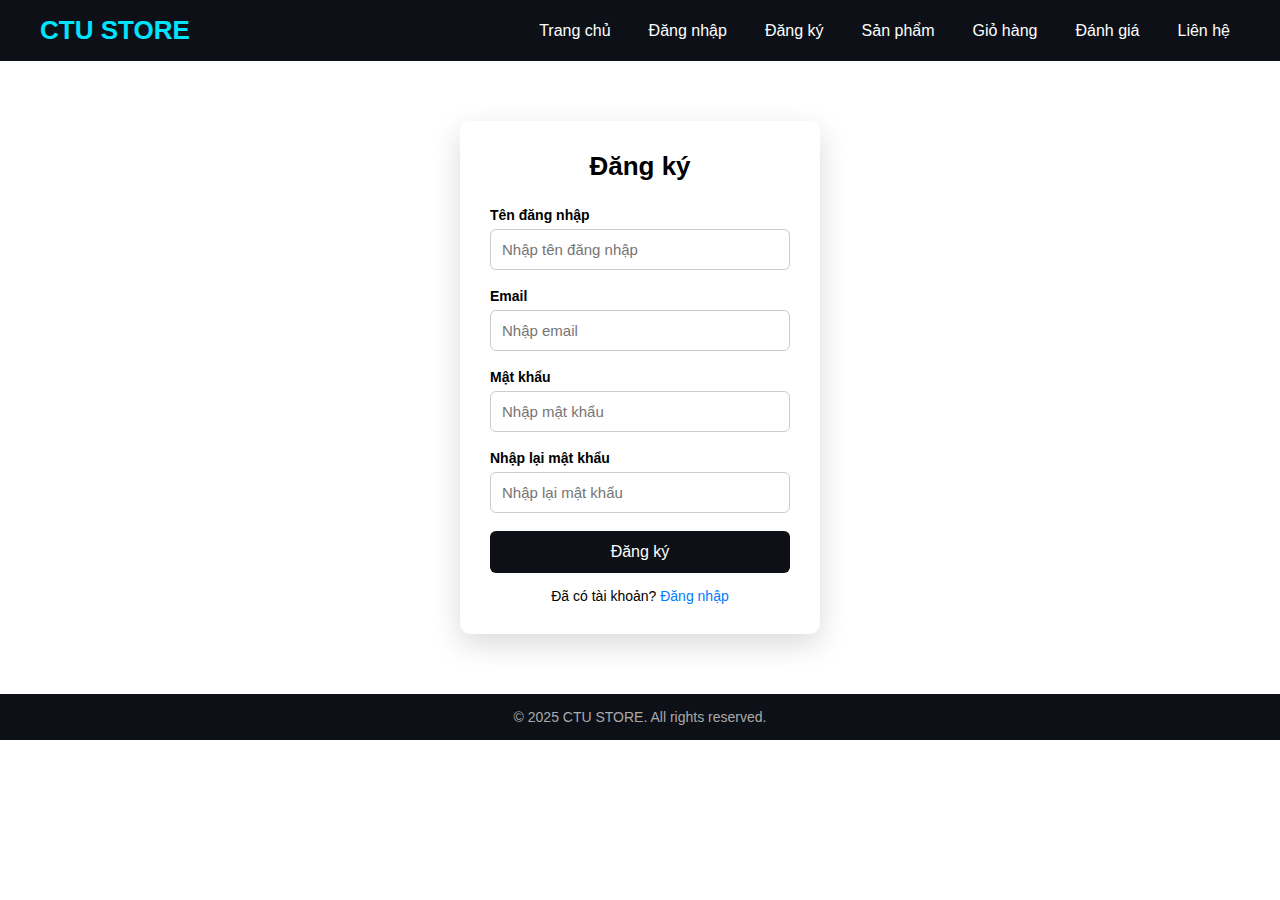
<file: html/dangky.html>
<!DOCTYPE html>
<html lang="vi">
<head>
    <meta charset="UTF-8">
    <title>Đăng ký | CTU STORE</title>
    <link rel="stylesheet" href="../css/dangky.css">
</head>
<body>

<header class="header">
    <div class="logo">CTU STORE</div>
    <nav>
        <ul class="menu">
        <li><a href="./index.html">Trang chủ</a></li>
        <li><a href="./dangnhap.html">Đăng nhập</a></li>
        <li><a href="./dangky.html">Đăng ký</a></li>
        <li><a href="./sanpham.html">Sản phẩm</a></li>
        <li><a href="./giohang.html">Giỏ hàng</a></li>
        <li><a href="./danhgia.html">Đánh giá</a></li>
        <li><a href="./lienhe.html">Liên hệ</a></li>
        </ul>
    </nav>
</header>

<section class="login-section">
    <form class="login-box">
        <h2>Đăng ký</h2>

        <div class="input-group">
            <label>Tên đăng nhập</label>
            <input type="text" placeholder="Nhập tên đăng nhập">
        </div>

        <div class="input-group">
            <label>Email</label>
            <input type="email" placeholder="Nhập email">
        </div>

        <div class="input-group">
            <label>Mật khẩu</label>
            <input type="password" placeholder="Nhập mật khẩu">
        </div>

        <div class="input-group">
            <label>Nhập lại mật khẩu</label>
            <input type="password" placeholder="Nhập lại mật khẩu">
        </div>

        <button type="submit">Đăng ký</button>

        <p class="register">
            Đã có tài khoản?
            <a href="./dangnhap.html">Đăng nhập</a>
        </p>
    </form>
</section>

<footer class="footer">
    © 2025 CTU STORE. All rights reserved.
</footer>

</body>
</html>
</file>
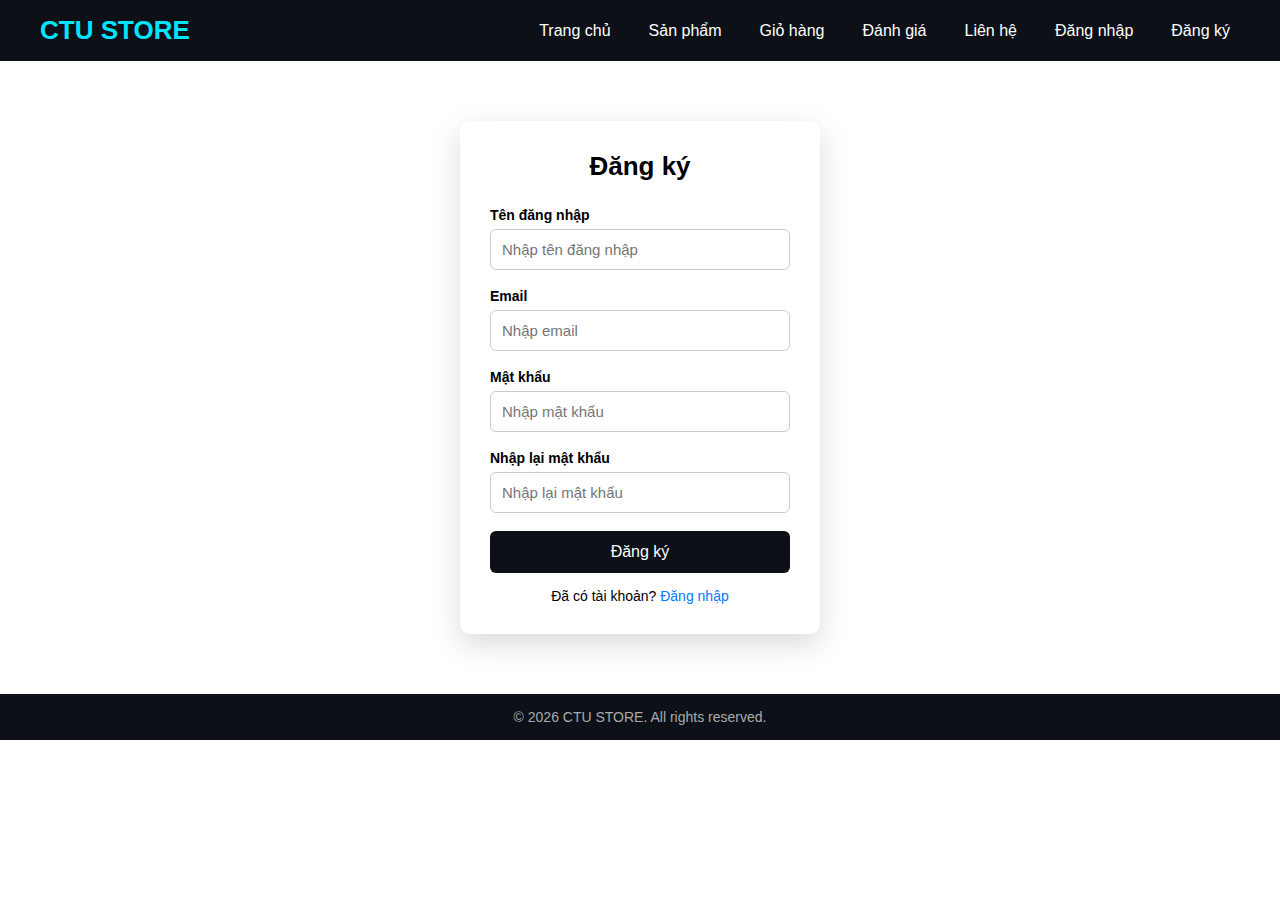
<file: HTML/dangky.html>
<!DOCTYPE html>
<html lang="vi">
<head>
    <meta charset="UTF-8">
    <title>Đăng ký | CTU STORE</title>
    <link rel="stylesheet" href="../css/dangky.css">
</head>
<body>

<header class="header">
    <div class="logo">CTU STORE</div>
    <nav>
        <ul class="menu">
        <li><a href="../index.html">Trang chủ</a></li>
        <li><a href="./sanpham.html">Sản phẩm</a></li>
        <li><a href="./giohang.html">Giỏ hàng</a></li>
        <li><a href="./danhgia.html">Đánh giá</a></li>
        <li><a href="./lienhe.html">Liên hệ</a></li>
        <li><a href="./dangnhap.html">Đăng nhập</a></li>
        <li><a href="./dangky.html">Đăng ký</a></li>
        </ul>
    </nav>
</header>

<section class="login-section">
    <form class="login-box">
        <h2>Đăng ký</h2>

        <div class="input-group">
            <label>Tên đăng nhập</label>
            <input type="text" placeholder="Nhập tên đăng nhập">
        </div>

        <div class="input-group">
            <label>Email</label>
            <input type="email" placeholder="Nhập email">
        </div>

        <div class="input-group">
            <label>Mật khẩu</label>
            <input type="password" placeholder="Nhập mật khẩu">
        </div>

        <div class="input-group">
            <label>Nhập lại mật khẩu</label>
            <input type="password" placeholder="Nhập lại mật khẩu">
        </div>

        <button type="submit">Đăng ký</button>

        <p class="register">
            Đã có tài khoản?
            <a href="./dangnhap.html">Đăng nhập</a>
        </p>
    </form>
</section>

<footer class="footer">
    © 2026 CTU STORE. All rights reserved.
</footer>

</body>
</html>
</file>
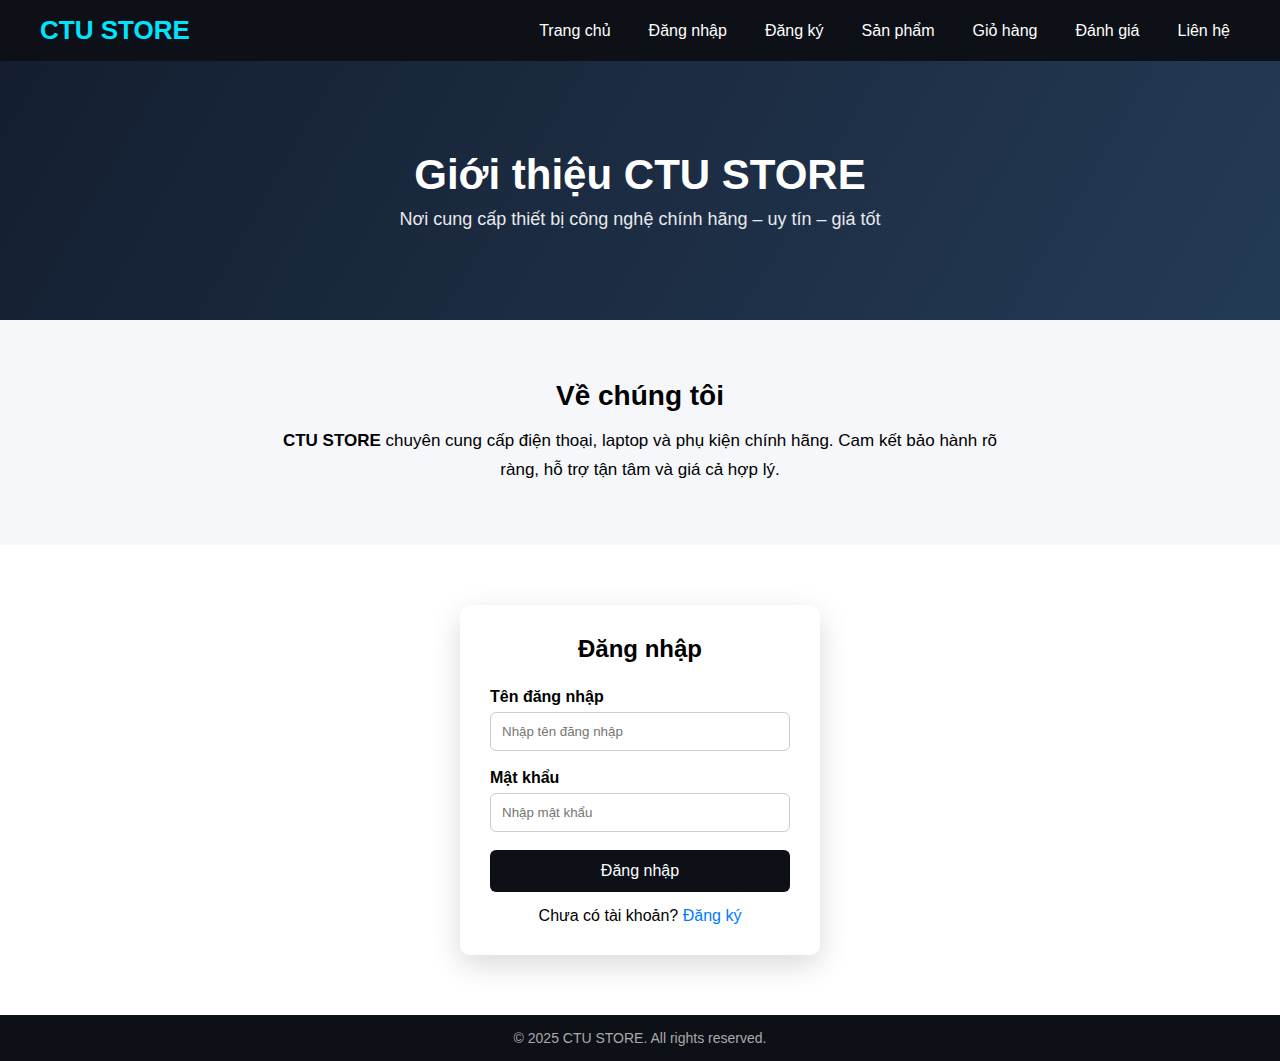
<file: html/dangnhap.html>
<!DOCTYPE html>
<html lang="vi">
<head>
    <meta charset="UTF-8">
    <title>CTU STORE</title>
    <link rel="stylesheet" href="../css/dangnhap.css">
</head>
<body>

<header class="header">
    <div class="logo">CTU STORE</div>
    <nav>
        <ul class="menu">
        <li><a href="./index.html">Trang chủ</a></li>
        <li><a href="./dangnhap.html">Đăng nhập</a></li>
        <li><a href="./dangky.html">Đăng ký</a></li>
        <li><a href="./sanpham.html">Sản phẩm</a></li>
        <li><a href="./giohang.html">Giỏ hàng</a></li>
        <li><a href="./danhgia.html">Đánh giá</a></li>
        <li><a href="./lienhe.html">Liên hệ</a></li>
        </ul>
    </nav>
</header>

<section class="banner">
    <div class="banner-box">
        <h1>Giới thiệu CTU STORE</h1>
        <p>Nơi cung cấp thiết bị công nghệ chính hãng – uy tín – giá tốt</p>
    </div>
</section>

<section class="about">
    <h2>Về chúng tôi</h2>
    <p>
        <b>CTU STORE</b> chuyên cung cấp điện thoại, laptop và phụ kiện chính hãng.
        Cam kết bảo hành rõ ràng, hỗ trợ tận tâm và giá cả hợp lý.
    </p>
</section>

<section class="login-section">
    <form class="login-box">
        <h2>Đăng nhập</h2>

        <div class="input-group">
            <label>Tên đăng nhập</label>
            <input type="text" placeholder="Nhập tên đăng nhập">
        </div>

        <div class="input-group">
            <label>Mật khẩu</label>
            <input type="password" placeholder="Nhập mật khẩu">
        </div>

        <button type="submit">Đăng nhập</button>

        <p class="register">
            Chưa có tài khoản?
            <a href="./dangky.html">Đăng ký</a>
        </p>
    </form>
</section>

<footer class="footer">
    © 2025 CTU STORE. All rights reserved.
</footer>

</body>
</html>
</file>
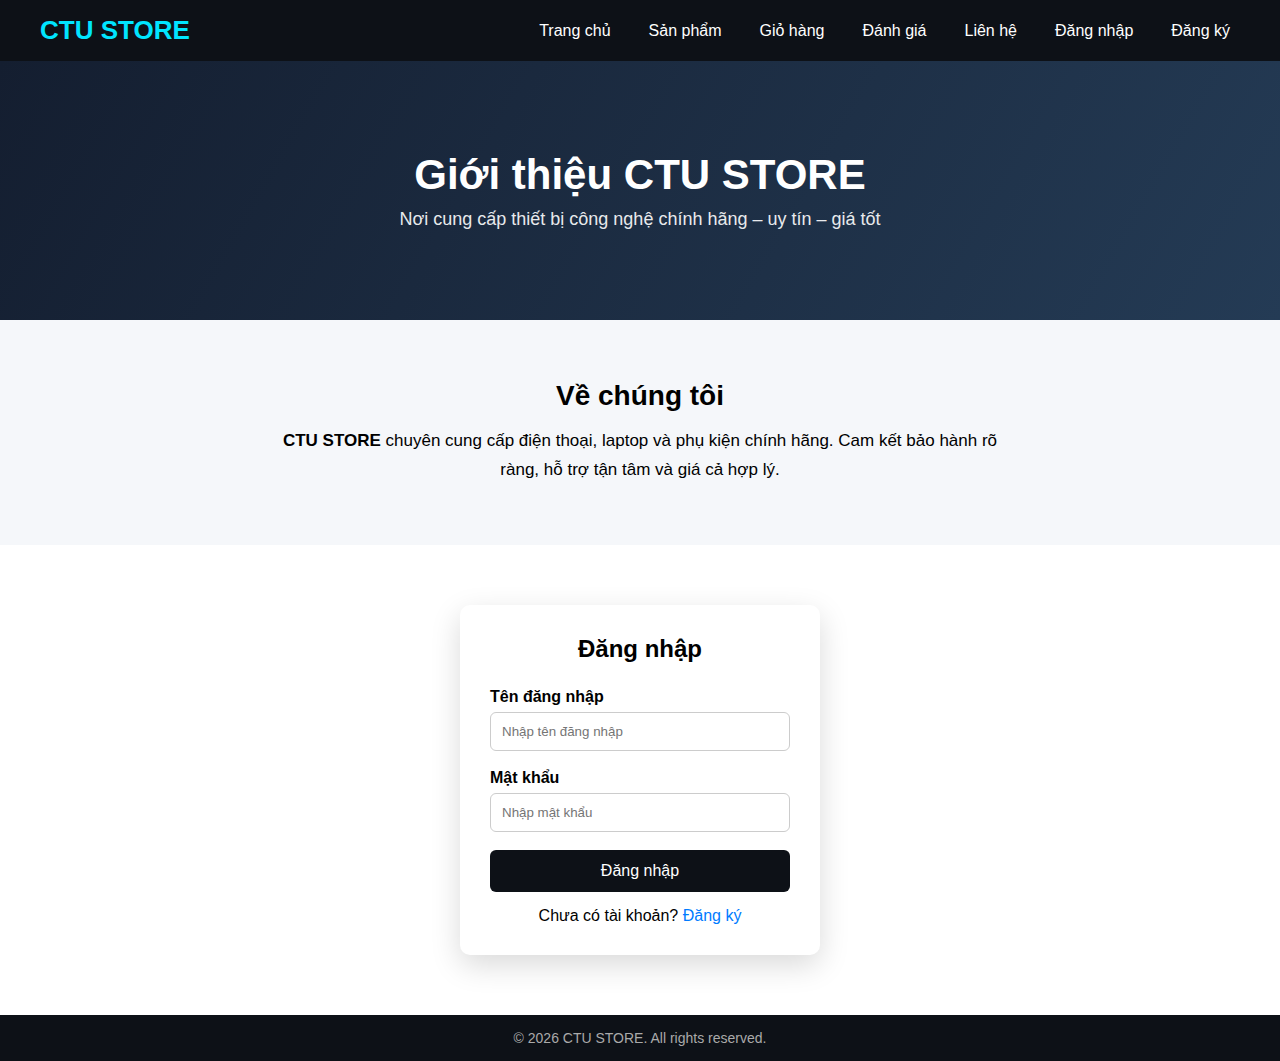
<file: HTML/dangnhap.html>
<!DOCTYPE html>
<html lang="vi">
<head>
    <meta charset="UTF-8">
    <title>CTU STORE</title>
    <link rel="stylesheet" href="../css/dangnhap.css">
</head>
<body>

<header class="header">
    <div class="logo">CTU STORE</div>
    <nav>
        <ul class="menu">
        <li><a href="../index.html">Trang chủ</a></li>
        <li><a href="./sanpham.html">Sản phẩm</a></li>
        <li><a href="./giohang.html">Giỏ hàng</a></li>
        <li><a href="./danhgia.html">Đánh giá</a></li>
        <li><a href="./lienhe.html">Liên hệ</a></li>
        <li><a href="./dangnhap.html">Đăng nhập</a></li>
        <li><a href="./dangky.html">Đăng ký</a></li>
        </ul>
    </nav>
</header>

<section class="banner">
    <div class="banner-box">
        <h1>Giới thiệu CTU STORE</h1>
        <p>Nơi cung cấp thiết bị công nghệ chính hãng – uy tín – giá tốt</p>
    </div>
</section>

<section class="about">
    <h2>Về chúng tôi</h2>
    <p>
        <b>CTU STORE</b> chuyên cung cấp điện thoại, laptop và phụ kiện chính hãng.
        Cam kết bảo hành rõ ràng, hỗ trợ tận tâm và giá cả hợp lý.
    </p>
</section>

<section class="login-section">
    <form class="login-box">
        <h2>Đăng nhập</h2>

        <div class="input-group">
            <label>Tên đăng nhập</label>
            <input type="text" placeholder="Nhập tên đăng nhập">
        </div>

        <div class="input-group">
            <label>Mật khẩu</label>
            <input type="password" placeholder="Nhập mật khẩu">
        </div>

        <button type="submit">Đăng nhập</button>

        <p class="register">
            Chưa có tài khoản?
            <a href="./dangky.html">Đăng ký</a>
        </p>
    </form>
</section>

<footer class="footer">
    © 2026 CTU STORE. All rights reserved.
</footer>

</body>
</html>
</file>
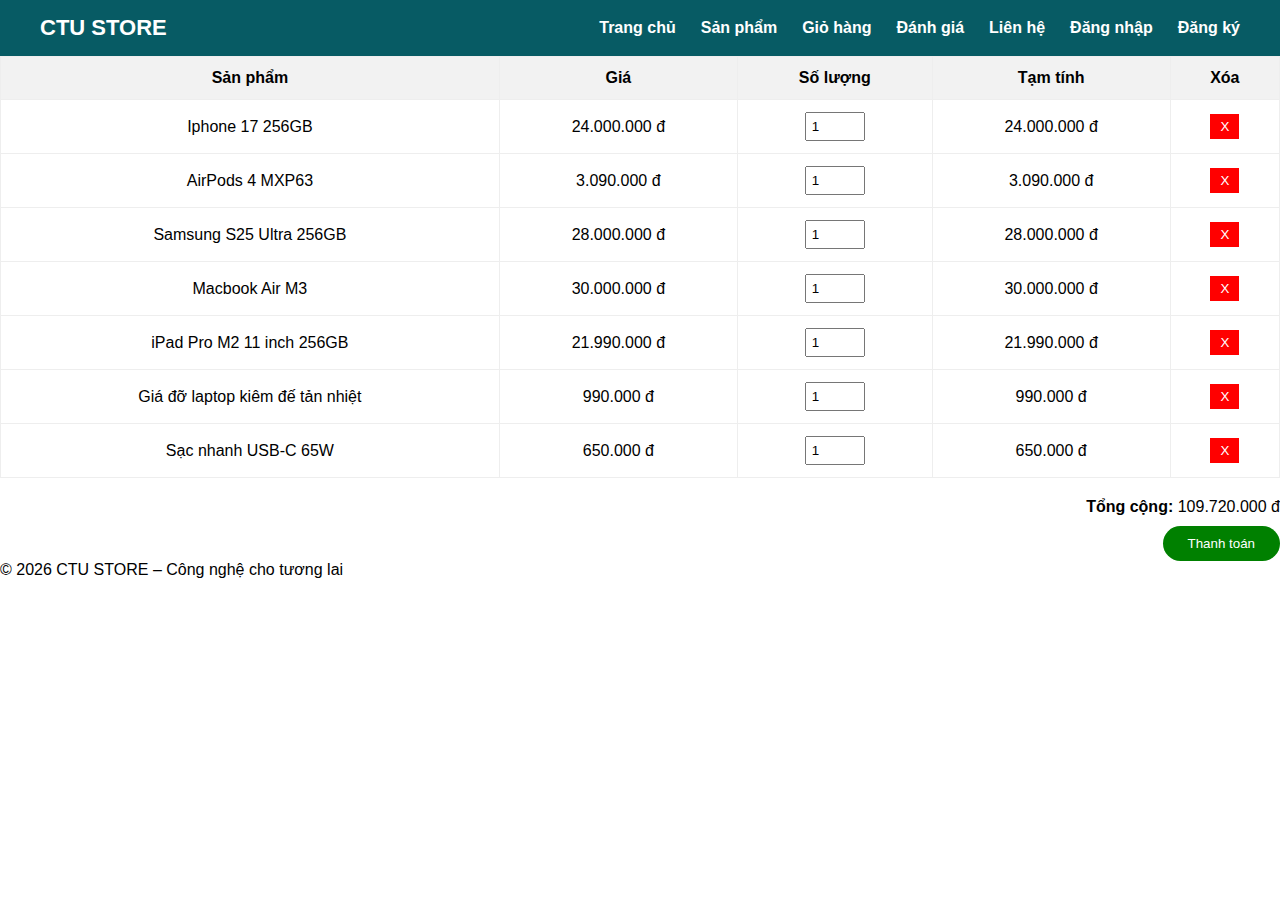
<file: HTML/giohang.html>
<!DOCTYPE html>
<html lang="vi">
<head>
    <meta charset="UTF-8">
    <title>Liên hệ CTU STORE</title>
    <link rel="stylesheet" href="../css/giohang.css">
</head>
<body>

<header class="header">
    <div class="logo">CTU STORE</div>
    <nav>
        <ul class="menu">
            <li><a href="../index.html">Trang chủ</a></li>
            <li><a href="./sanpham.html">Sản phẩm</a></li>
            <li><a href="./giohang.html">Giỏ hàng</a></li>
            <li><a href="./danhgia.html">Đánh giá</a></li>
            <li><a href="./lienhe.html">Liên hệ</a></li>
            <li><a href="./dangnhap.html">Đăng nhập</a></li>
            <li><a href="./dangky.html">Đăng ký</a></li>
        </ul>
    </nav>
</header>

<!-- CHỈ THÊM DIV NÀY -->
<div class="cart-box">

<table>
    <tr>
        <th>Sản phẩm</th>
        <th>Giá</th>
        <th>Số lượng</th>
        <th>Tạm tính</th>
        <th>Xóa</th>
    </tr>

    <tr>
        <td>Iphone 17 256GB</td>
        <td>24.000.000 đ</td>
        <td><input type="number" value="1" min="1"></td>
        <td>24.000.000 đ</td>
        <td><button class="delete">X</button></td>
    </tr>

    <tr>
        <td>AirPods 4 MXP63</td>
        <td>3.090.000 đ</td>
        <td><input type="number" value="1" min="1"></td>
        <td>3.090.000 đ</td>
        <td><button class="delete">X</button></td>
    </tr>

    <tr>
        <td>Samsung S25 Ultra 256GB</td>
        <td>28.000.000 đ</td>
        <td><input type="number" value="1" min="1"></td>
        <td>28.000.000 đ</td>
        <td><button class="delete">X</button></td>
    </tr>

    <tr>
        <td>Macbook Air M3</td>
        <td>30.000.000 đ</td>
        <td><input type="number" value="1" min="1"></td>
        <td>30.000.000 đ</td>
        <td><button class="delete">X</button></td>
    </tr>

    <tr>
        <td>iPad Pro M2 11 inch 256GB</td>
        <td>21.990.000 đ</td>
        <td><input type="number" value="1" min="1"></td>
        <td>21.990.000 đ</td>
        <td><button class="delete">X</button></td>
    </tr>

    <tr>
        <td>Giá đỡ laptop kiêm đế tản nhiệt</td>
        <td>990.000 đ</td>
        <td><input type="number" value="1" min="1"></td>
        <td>990.000 đ</td>
        <td><button class="delete">X</button></td>
    </tr>

    <tr>
        <td>Sạc nhanh USB-C 65W</td>
        <td>650.000 đ</td>
        <td><input type="number" value="1" min="1"></td>
        <td>650.000 đ</td>
        <td><button class="delete">X</button></td>
    </tr>
</table>

<div class="total">
    <p><b>Tổng cộng:</b> 109.720.000 đ</p>
    <button class="checkout">Thanh toán</button>
</div>

</div>
<!-- KẾT THÚC PHẦN THÊM -->

<footer>
    <p>© 2026 CTU STORE – Công nghệ cho tương lai</p>
</footer>

</body>
</html>
</file>
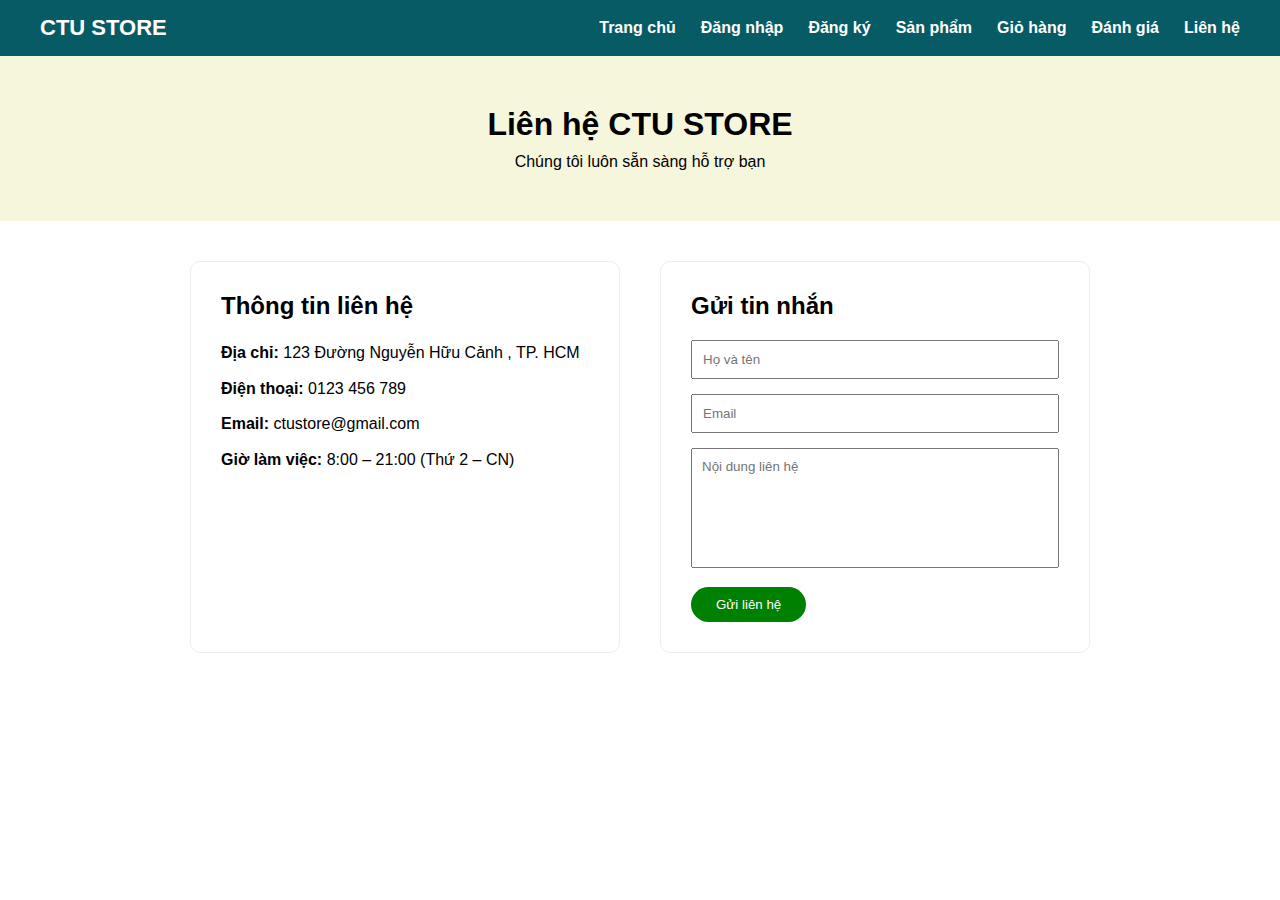
<file: html/lienhe.html>
<!DOCTYPE html>
<html lang="vi">
<head>
    <meta charset="UTF-8">
    <title>Liên hệ CTU STORE</title>
    <link rel="stylesheet" href="../css/lienhe.css">
</head>
<body>


<header class="header">
    <div class="logo">CTU STORE</div>
    <nav>
        <ul class="menu">
        <li><a href="./index.html">Trang chủ</a></li>
        <li><a href="./dangnhap.html">Đăng nhập</a></li>
        <li><a href="./dangky.html">Đăng ký</a></li>
        <li><a href="./sanpham.html">Sản phẩm</a></li>
        <li><a href="./giohang.html">Giỏ hàng</a></li>
        <li><a href="./danhgia.html">Đánh giá</a></li>
        <li><a href="./lienhe.html">Liên hệ</a></li>
        </ul>
    </nav>
</header>


<section class="banner">
    <h1>Liên hệ CTU STORE</h1>
    <p>Chúng tôi luôn sẵn sàng hỗ trợ bạn</p>
</section>

<section class="contact">
    <div class="contact-box">

      
        <div class="contact-info">
            <h2>Thông tin liên hệ</h2>
            <p><b>Địa chỉ:</b> 123 Đường Nguyễn Hữu Cảnh , TP. HCM</p>
            <p><b>Điện thoại:</b> 0123 456 789</p>
            <p><b>Email:</b> ctustore@gmail.com</p>
            <p><b>Giờ làm việc:</b> 8:00 – 21:00 (Thứ 2 – CN)</p>
        </div>

      
        <div class="contact-form">
            <h2>Gửi tin nhắn</h2>
            <input type="text" placeholder="Họ và tên">
            <input type="email" placeholder="Email">
            <textarea placeholder="Nội dung liên hệ"></textarea>
            <button>Gửi liên hệ</button>
        </div>

    </div>
</section>

</body>
</html>
</file>
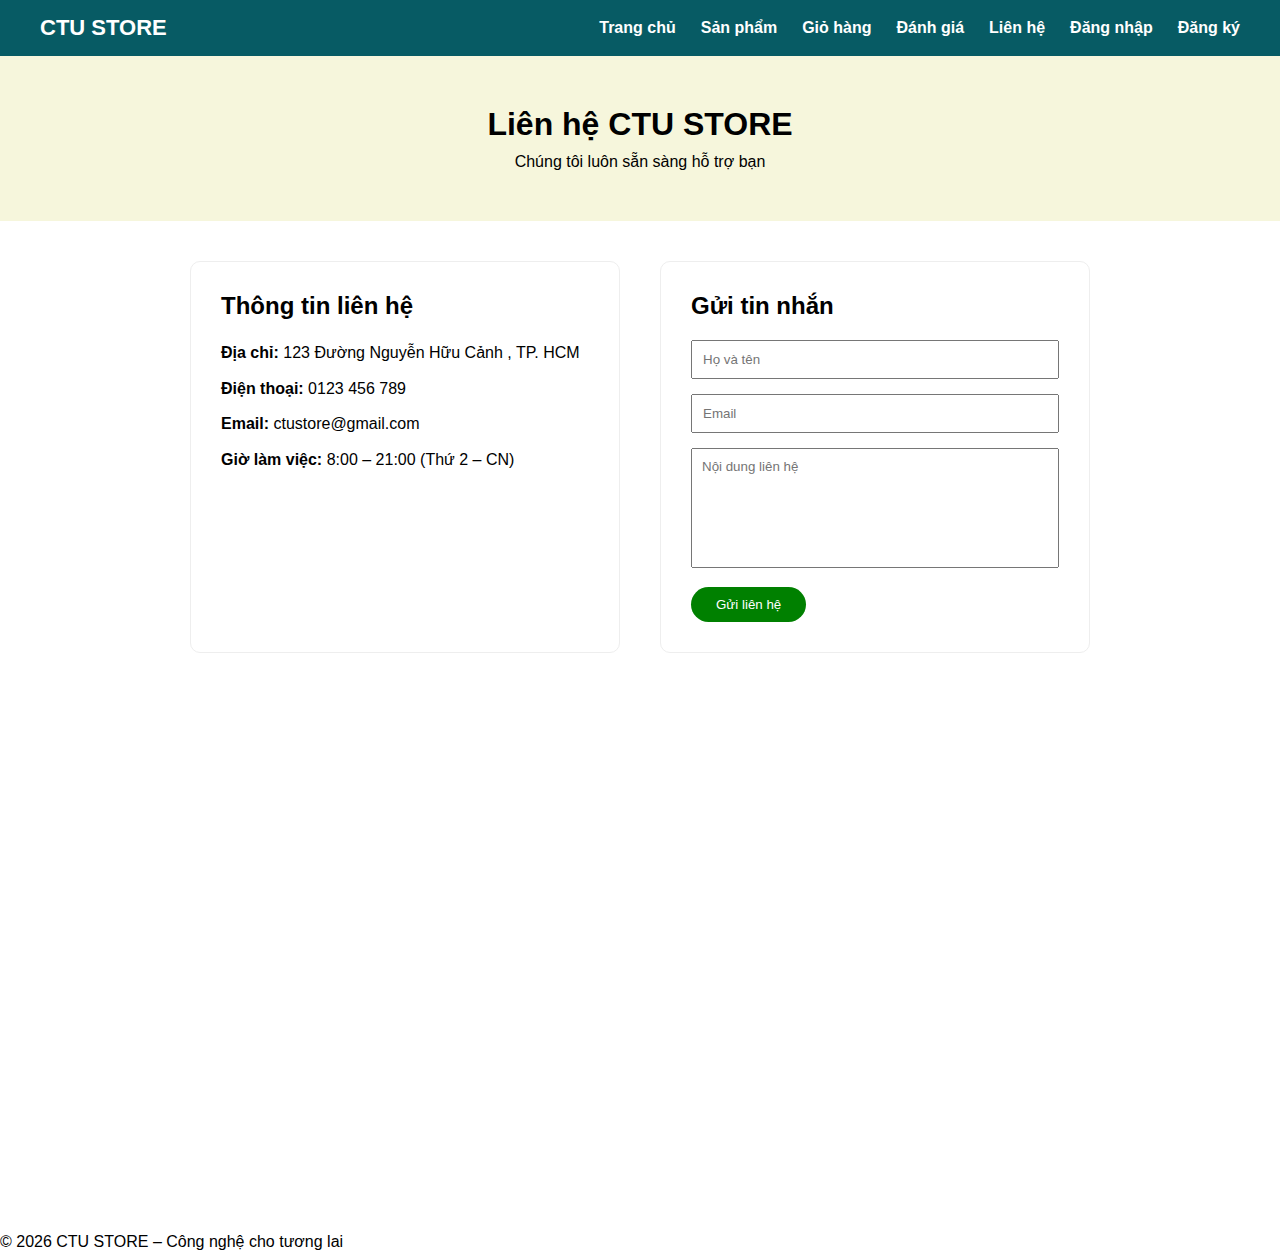
<file: HTML/lienhe.html>
<!DOCTYPE html>
<html lang="vi">
<head>
    <meta charset="UTF-8">
    <title>Liên hệ CTU STORE</title>
    <link rel="stylesheet" href="../css/lienhe.css">
</head>
<body>


<header class="header">
    <div class="logo">CTU STORE</div>
    <nav>
        <ul class="menu">
        <li><a href="../index.html">Trang chủ</a></li>
        <li><a href="./sanpham.html">Sản phẩm</a></li>
        <li><a href="./giohang.html">Giỏ hàng</a></li>
        <li><a href="./danhgia.html">Đánh giá</a></li>
        <li><a href="./lienhe.html">Liên hệ</a></li>
        <li><a href="./dangnhap.html">Đăng nhập</a></li>
        <li><a href="./dangky.html">Đăng ký</a></li>
        </ul>
    </nav>
</header>


<section class="banner">
    <h1>Liên hệ CTU STORE</h1>
    <p>Chúng tôi luôn sẵn sàng hỗ trợ bạn</p>
</section>

<section class="contact">
    <div class="contact-box">

      
        <div class="contact-info">
            <h2>Thông tin liên hệ</h2>
            <p><b>Địa chỉ:</b> 123 Đường Nguyễn Hữu Cảnh , TP. HCM</p>
            <p><b>Điện thoại:</b> 0123 456 789</p>
            <p><b>Email:</b> ctustore@gmail.com</p>
            <p><b>Giờ làm việc:</b> 8:00 – 21:00 (Thứ 2 – CN)</p>
        </div>

      
        <div class="contact-form">
            <h2>Gửi tin nhắn</h2>
            <input type="text" placeholder="Họ và tên">
            <input type="email" placeholder="Email">
            <textarea placeholder="Nội dung liên hệ"></textarea>
            <button>Gửi liên hệ</button>
        </div>
        <iframe src="https://www.google.com/maps/embed?pb=!1m18!1m12!1m3!1d1385.889618057787!2d106.609687796194!3d10.743130937192616!2m3!1f0!2f0!3f0!3m2!1i1024!2i768!4f13.1!3m3!1m2!1s0x31752d3a9670b811%3A0x94e545387485dd21!2zSOG7jWMgVmnhu4duIFPDoW5nIFThuqFvIEPDtG5nIE5naOG7hyBURUtZIC0gUXXhuq1uIELDrG5oIFTDom4!5e0!3m2!1svi!2s!4v1768569782736!5m2!1svi!2s" width="1500" height="500" style="border:0;" allowfullscreen="" loading="lazy" referrerpolicy="no-referrer-when-downgrade"></iframe>
    </div>
</section>
<footer>
    <p>© 2026 CTU STORE – Công nghệ cho tương lai</p>
</footer>
</body>
</html>
</file>
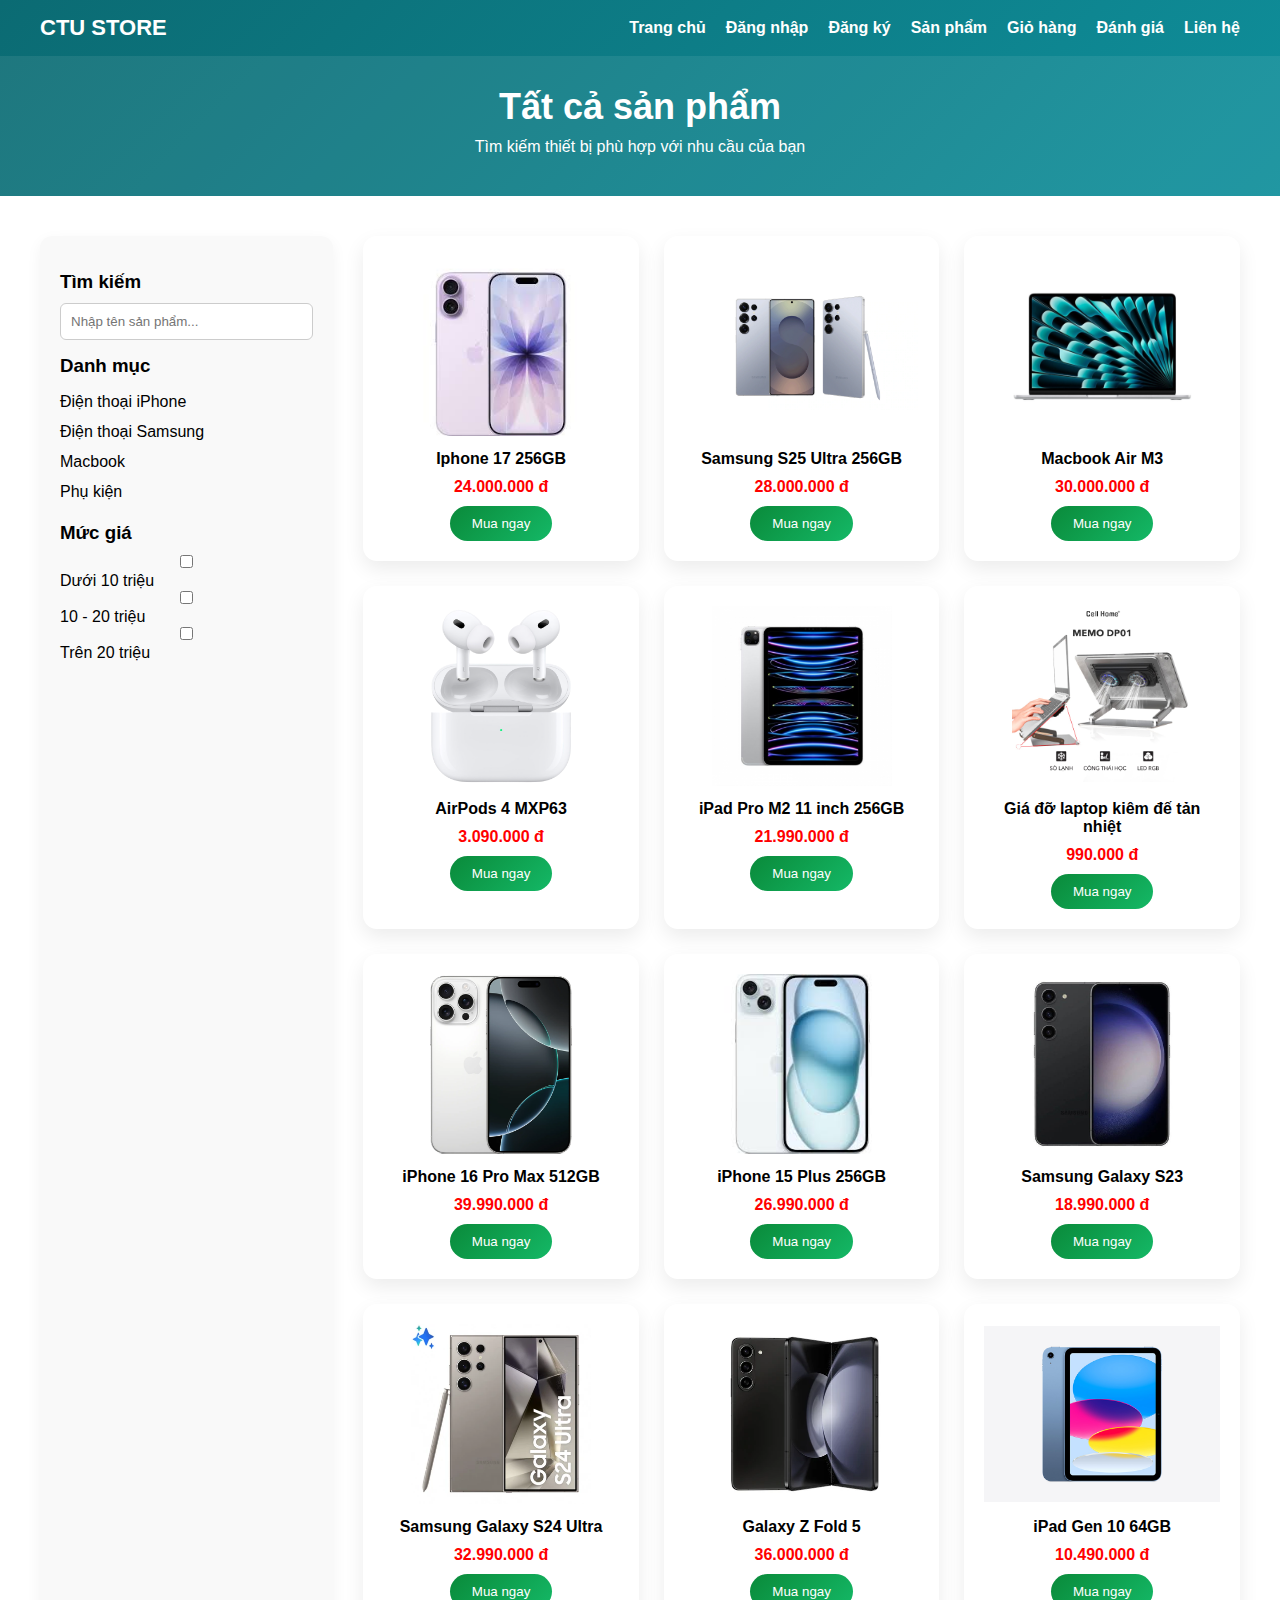
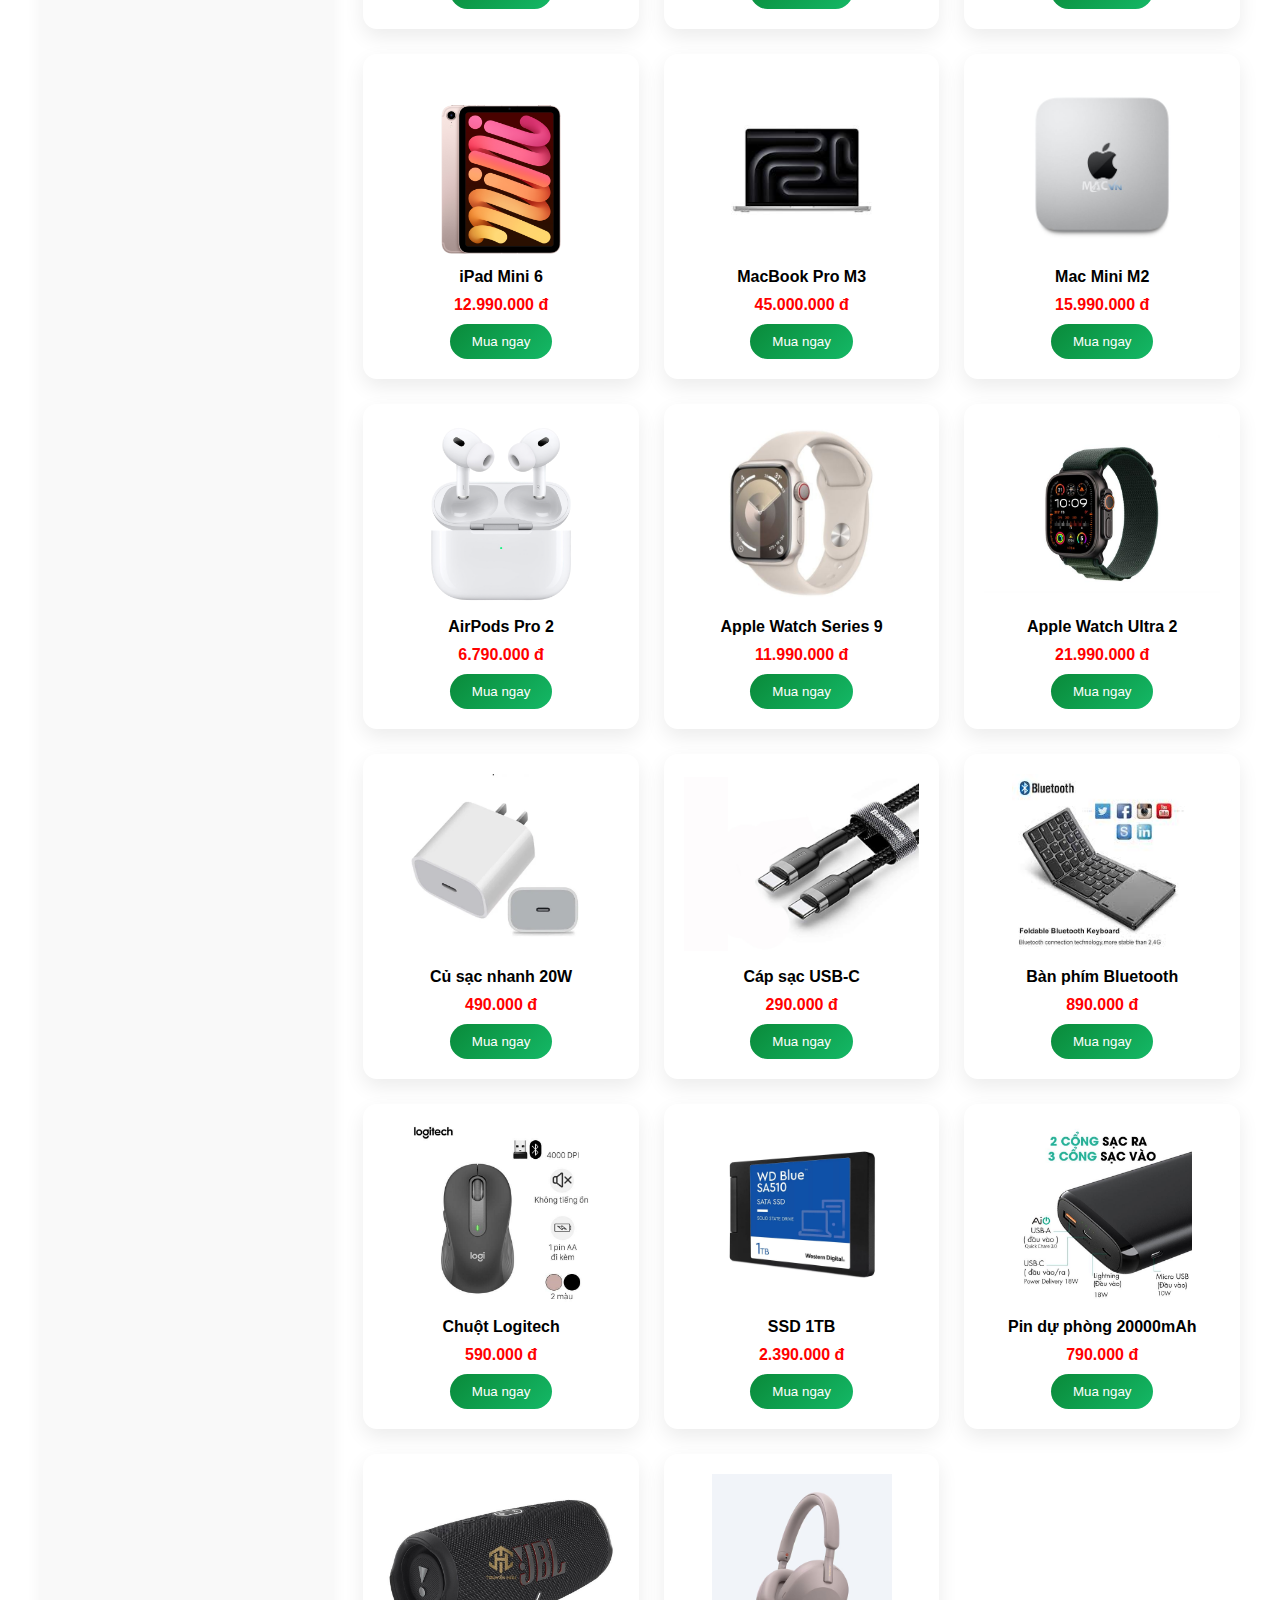
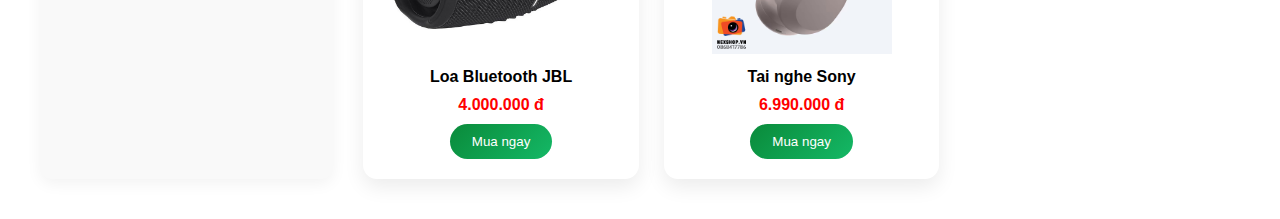
<file: html/sanpham.html>
<!DOCTYPE html>
<html lang="vi">
<head>
    <meta charset="UTF-8">
    <title>CTU STORE</title>
    <link rel="stylesheet" href="../css/sanpham.css">
</head>
<body>

<header class="top-bar">
    <div class="top-header">
        <div class="logo">CTU STORE</div>
        <ul class="menu">
        <li><a href="index.html">Trang chủ</a></li>
        <li><a href="./dangnhap.html">Đăng nhập</a></li>
        <li><a href="./dangky.html">Đăng ký</a></li>
        <li><a href="./sanpham.html">Sản phẩm</a></li>
        <li><a href="./giohang.html">Giỏ hàng</a></li>
        <li><a href="./danhgia.html">Đánh giá</a></li>
        <li><a href="./lienhe.html">Liên hệ</a></li>
        </ul>
    </div>

    <div class="top-banner">
        <h1>Tất cả sản phẩm</h1>
        <p>Tìm kiếm thiết bị phù hợp với nhu cầu của bạn</p>
    </div>
</header>

<div class="container">

    <aside class="sidebar">
        <h3>Tìm kiếm</h3>
        <input type="text" placeholder="Nhập tên sản phẩm...">

        <h3>Danh mục</h3>
        <ul>
            <li>Điện thoại iPhone</li>
            <li>Điện thoại Samsung</li>
            <li>Macbook</li>
            <li>Phụ kiện</li>
        </ul>

        <h3>Mức giá</h3>
        <label><input type="checkbox"> Dưới 10 triệu</label><br>
        <label><input type="checkbox"> 10 - 20 triệu</label><br>
        <label><input type="checkbox"> Trên 20 triệu</label>
    </aside>

    <section class="products">

  
        <div class="product">
            <img src="../images/iphone.jpg">
            <h4>Iphone 17 256GB</h4>
            <p class="price">24.000.000 đ</p>
            <button>Mua ngay</button>
        </div>

        <div class="product">
            <img src="../images/samsung.jpg">
            <h4>Samsung S25 Ultra 256GB</h4>
            <p class="price">28.000.000 đ</p>
            <button>Mua ngay</button>
        </div>

        <div class="product">
            <img src="../images/macbook.jpg">
            <h4>Macbook Air M3</h4>
            <p class="price">30.000.000 đ</p>
            <button>Mua ngay</button>
        </div>

        <div class="product">
            <img src="../images/airpods.jpg">
            <h4>AirPods 4 MXP63</h4>
            <p class="price">3.090.000 đ</p>
            <button>Mua ngay</button>
        </div>

        <div class="product">
            <img src="../images/ipad.jpg">
            <h4>iPad Pro M2 11 inch 256GB</h4>
            <p class="price">21.990.000 đ</p>
            <button>Mua ngay</button>
        </div>

        <div class="product">
            <img src="../images/quattan.jpg">
            <h4>Giá đỡ laptop kiêm đế tản nhiệt</h4>
            <p class="price">990.000 đ</p>
            <button>Mua ngay</button>
        </div>

        <div class="product"><img src="../images/iphone16.jpg"><h4>iPhone 16 Pro Max 512GB</h4><p class="price">39.990.000 đ</p><button>Mua ngay</button></div>
        <div class="product"><img src="../images/iphone15.jpg"><h4>iPhone 15 Plus  256GB</h4><p class="price">26.990.000 đ</p><button>Mua ngay</button></div>
        <div class="product"><img src="../images/s23.jpg"><h4>Samsung Galaxy S23</h4><p class="price">18.990.000 đ</p><button>Mua ngay</button></div>
        <div class="product"><img src="../images/s24.jpg"><h4>Samsung Galaxy S24 Ultra</h4><p class="price">32.990.000 đ</p><button>Mua ngay</button></div>
        <div class="product"><img src="../images/zfold.jpg"><h4>Galaxy Z Fold 5</h4><p class="price">36.000.000 đ</p><button>Mua ngay</button></div>
        <div class="product"><img src="../images/ipad10.jpg"><h4>iPad Gen 10 64GB</h4><p class="price">10.490.000 đ</p><button>Mua ngay</button></div>
        <div class="product"><img src="../images/ipadmini.jpg"><h4>iPad Mini 6</h4><p class="price">12.990.000 đ</p><button>Mua ngay</button></div>
        <div class="product"><img src="../images/macbookpro.jpg"><h4>MacBook Pro M3</h4><p class="price">45.000.000 đ</p><button>Mua ngay</button></div>
        <div class="product"><img src="../images/macmini.jpg"><h4>Mac Mini M2</h4><p class="price">15.990.000 đ</p><button>Mua ngay</button></div>
        <div class="product"><img src="../images/airpodspro.jpg"><h4>AirPods Pro 2</h4><p class="price">6.790.000 đ</p><button>Mua ngay</button></div>
        <div class="product"><img src="../images/watch9.jpg"><h4>Apple Watch Series 9</h4><p class="price">11.990.000 đ</p><button>Mua ngay</button></div>
        <div class="product"><img src="../images/ultra2.jpg"><h4>Apple Watch Ultra 2</h4><p class="price">21.990.000 đ</p><button>Mua ngay</button></div>
        <div class="product"><img src="../images/charger.jpg"><h4>Củ sạc nhanh 20W</h4><p class="price">490.000 đ</p><button>Mua ngay</button></div>
        <div class="product"><img src="../images/cap.jpg"><h4>Cáp sạc USB-C</h4><p class="price">290.000 đ</p><button>Mua ngay</button></div>
        <div class="product"><img src="../images/keyboard.jpg"><h4>Bàn phím Bluetooth</h4><p class="price">890.000 đ</p><button>Mua ngay</button></div>
        <div class="product"><img src="../images/mouse.jpg"><h4>Chuột Logitech</h4><p class="price">590.000 đ</p><button>Mua ngay</button></div>
        <div class="product"><img src="../images/ssd.jpg"><h4>SSD 1TB</h4><p class="price">2.390.000 đ</p><button>Mua ngay</button></div>
        <div class="product"><img src="../images/powerbank.jpg"><h4>Pin dự phòng 20000mAh</h4><p class="price">790.000 đ</p><button>Mua ngay</button></div>
        <div class="product"><img src="../images/speaker.jpg"><h4>Loa Bluetooth JBL</h4><p class="price">4.000.000 đ</p><button>Mua ngay</button></div>
        <div class="product"><img src="../images/headphone.jpg"><h4>Tai nghe Sony</h4><p class="price">6.990.000 đ</p><button>Mua ngay</button></div>
        
    </section>

</div>

</body>
</html>
</file>
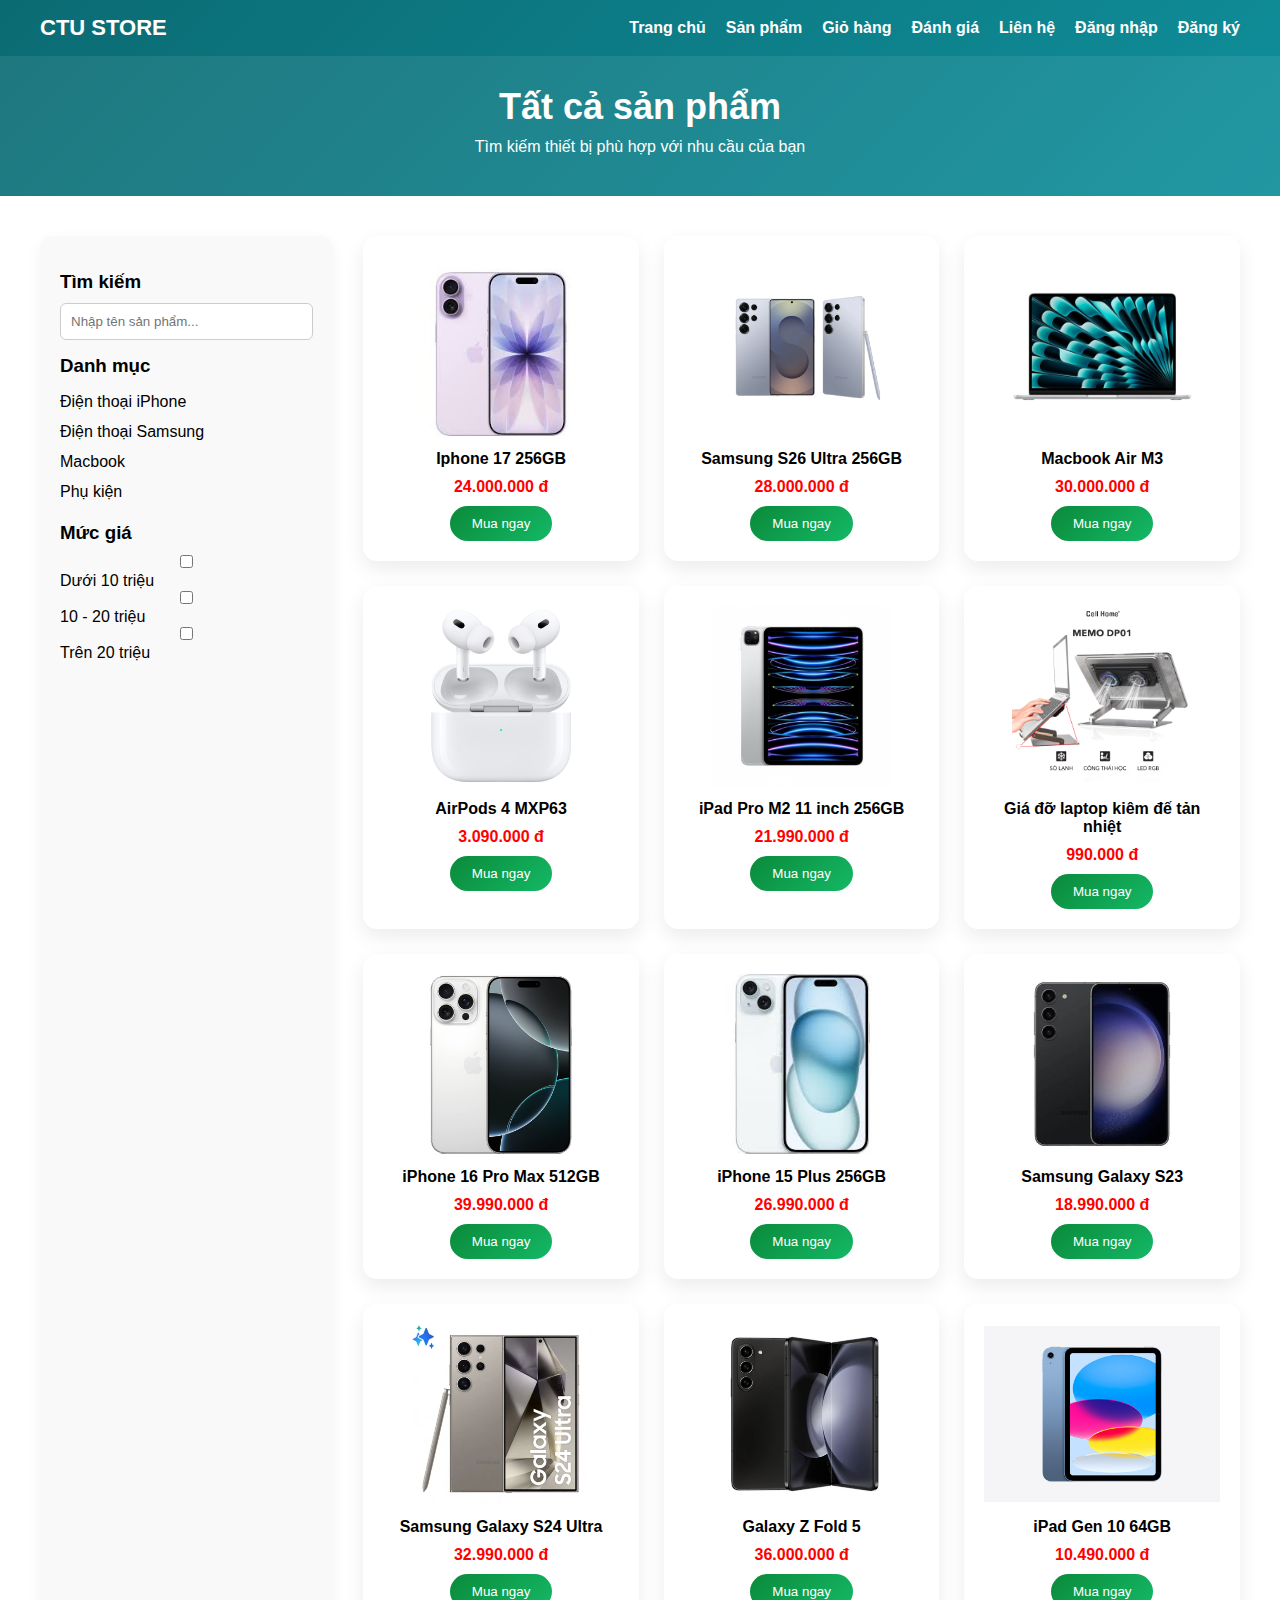
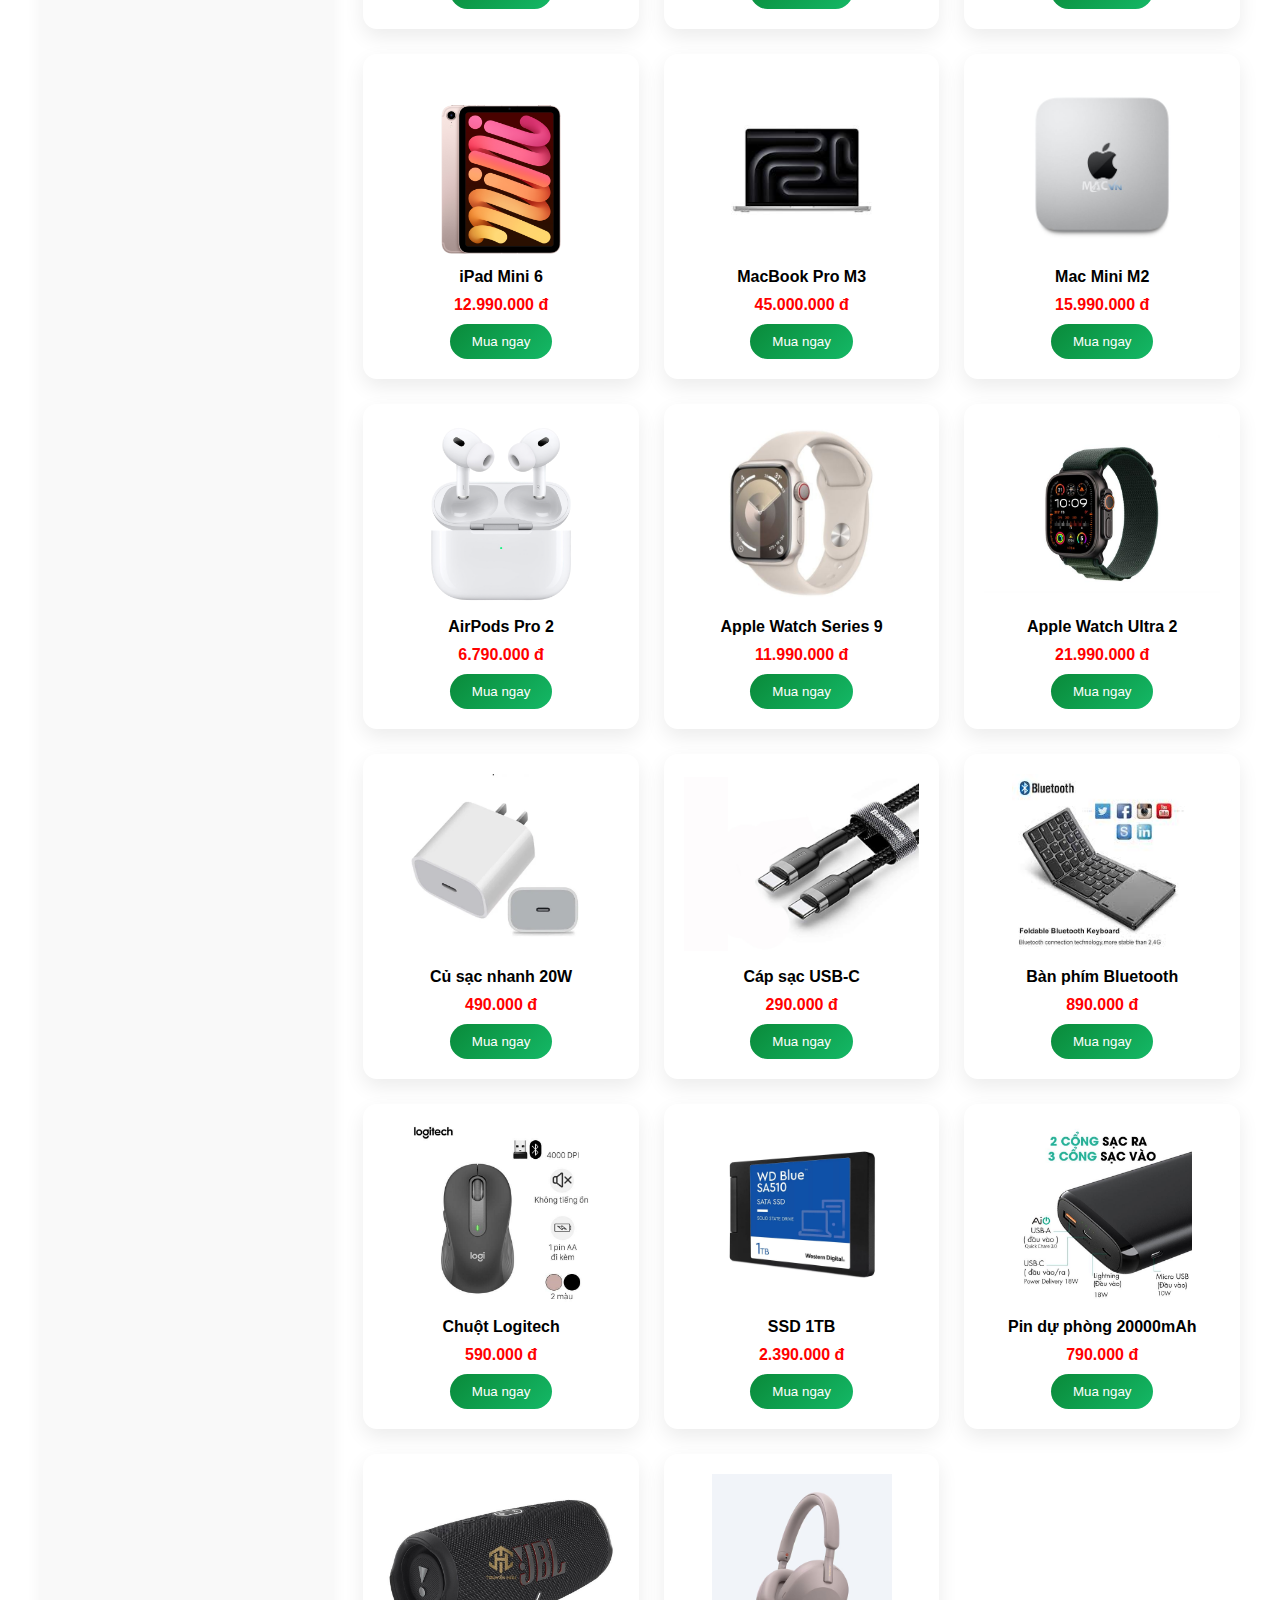
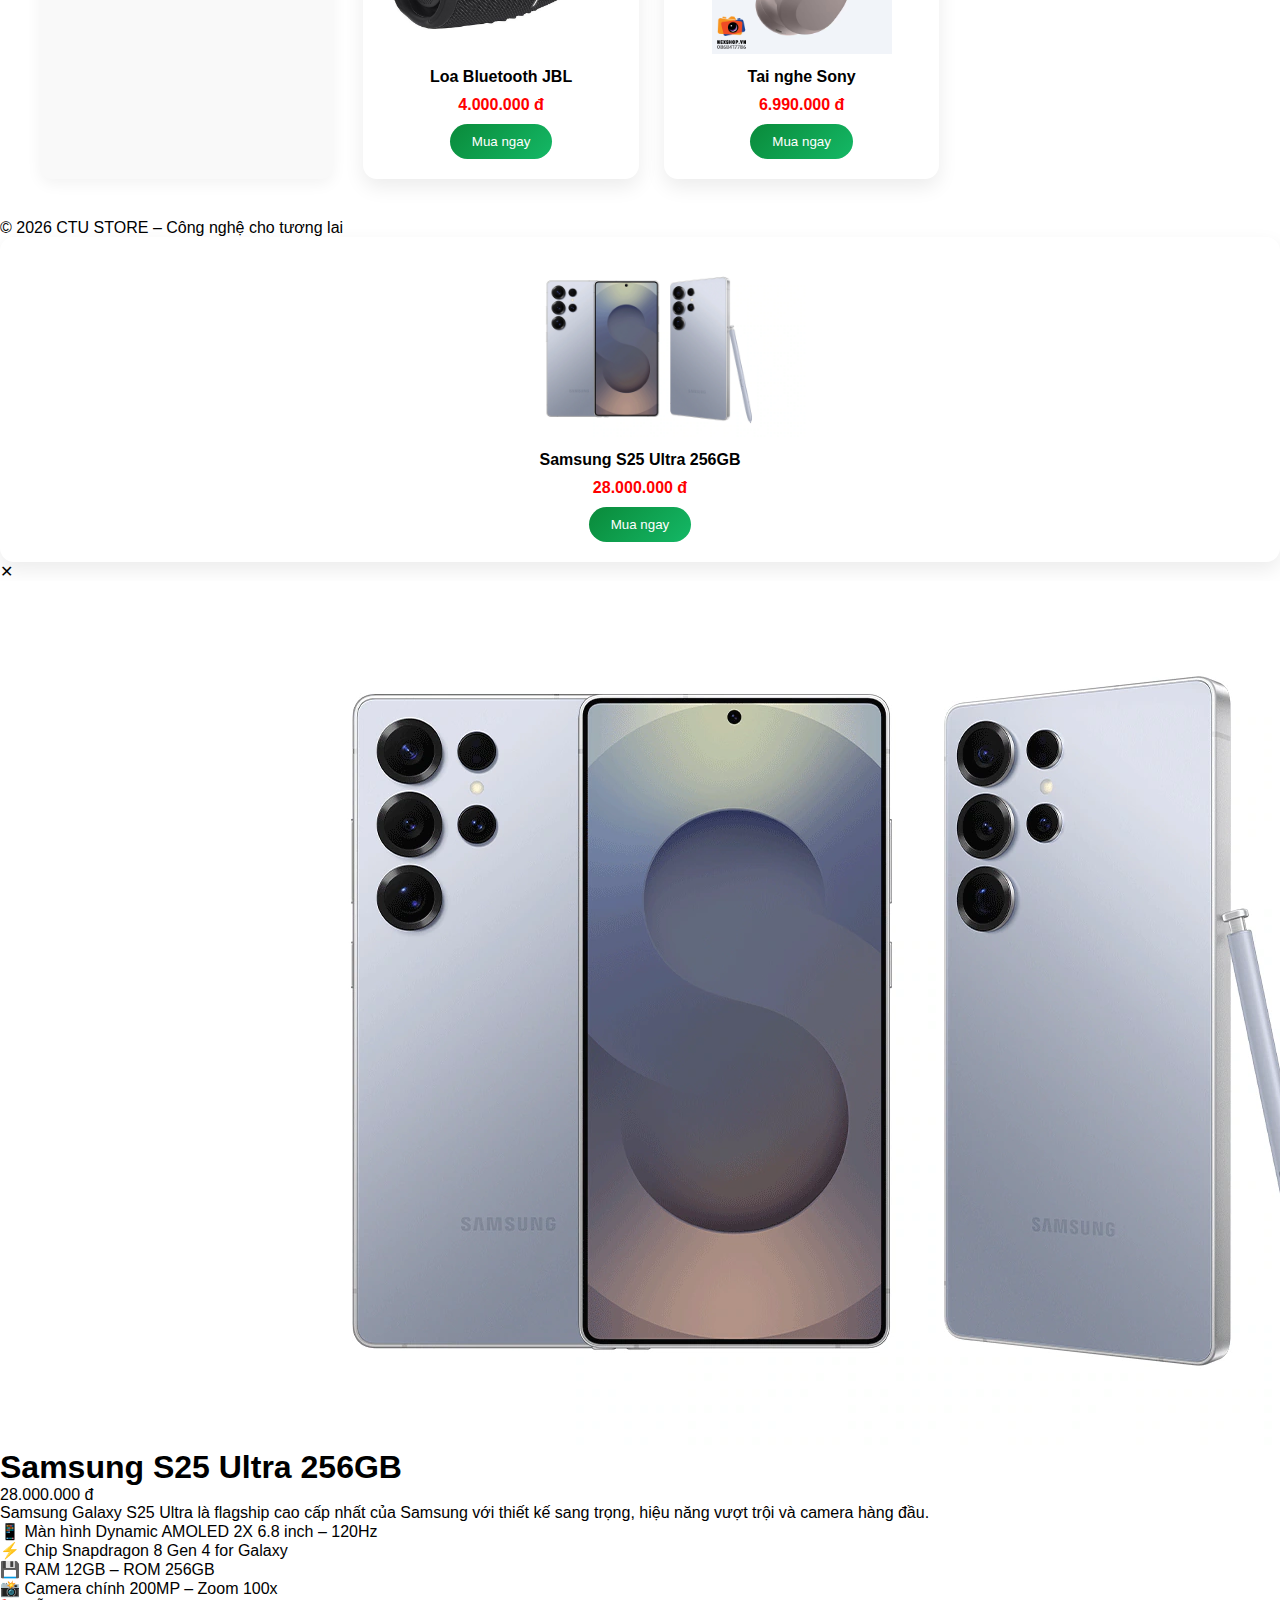
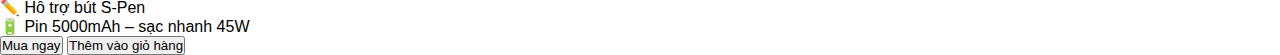
<file: HTML/sanpham.html>
<!DOCTYPE html> <html lang="vi"> <head> <meta charset="UTF-8"> <title>CTU STORE</title> <link rel="stylesheet" href="../css/sanpham.css"> </head> <body> <header class="top-bar"> <div class="top-header"> <div class="logo">CTU STORE</div> <ul class="menu"> <li><a href="../index.html">Trang chủ</a></li> <li><a href="./sanpham.html">Sản phẩm</a></li> <li><a href="./giohang.html">Giỏ hàng</a></li> <li><a href="./danhgia.html">Đánh giá</a></li> <li><a href="./lienhe.html">Liên hệ</a></li> <li><a href="./dangnhap.html">Đăng nhập</a></li> <li><a href="./dangky.html">Đăng ký</a></li> </ul> </div> <div class="top-banner"> <h1>Tất cả sản phẩm</h1> <p>Tìm kiếm thiết bị phù hợp với nhu cầu của bạn</p> </div> </header> <div class="container"> <aside class="sidebar"> <h3>Tìm kiếm</h3> <input type="text" placeholder="Nhập tên sản phẩm..."> <h3>Danh mục</h3> <ul> <li>Điện thoại iPhone</li> <li>Điện thoại Samsung</li> <li>Macbook</li> <li>Phụ kiện</li> </ul> <h3>Mức giá</h3> <label><input type="checkbox"> Dưới 10 triệu</label><br> <label><input type="checkbox"> 10 - 20 triệu</label><br> <label><input type="checkbox"> Trên 20 triệu</label> </aside> <section class="products"> <div class="product"> <img src="../images/iphone.jpg"> <h4>Iphone 17 256GB</h4> <p class="price">24.000.000 đ</p> <button>Mua ngay</button> </div> <div class="product"> <img src="../images/samsung.jpg"> <h4>Samsung S26 Ultra 256GB</h4> <p class="price">28.000.000 đ</p> <button>Mua ngay</button> </div> <div class="product"> <img src="../images/macbook.jpg"> <h4>Macbook Air M3</h4> <p class="price">30.000.000 đ</p> <button>Mua ngay</button> </div> <div class="product"> <img src="../images/airpods.jpg"> <h4>AirPods 4 MXP63</h4> <p class="price">3.090.000 đ</p> <button>Mua ngay</button> </div> <div class="product"> <img src="../images/ipad.jpg"> <h4>iPad Pro M2 11 inch 256GB</h4> <p class="price">21.990.000 đ</p> <button>Mua ngay</button> </div> <div class="product"> <img src="../images/quattan.jpg"> <h4>Giá đỡ laptop kiêm đế tản nhiệt</h4> <p class="price">990.000 đ</p> <button>Mua ngay</button> </div> <div class="product"><img src="../images/iphone16.jpg"><h4>iPhone 16 Pro Max 512GB</h4><p class="price">39.990.000 đ</p><button>Mua ngay</button></div> <div class="product"><img src="../images/iphone15.jpg"><h4>iPhone 15 Plus 256GB</h4><p class="price">26.990.000 đ</p><button>Mua ngay</button></div> <div class="product"><img src="../images/s23.jpg"><h4>Samsung Galaxy S23</h4><p class="price">18.990.000 đ</p><button>Mua ngay</button></div> <div class="product"><img src="../images/s24.jpg"><h4>Samsung Galaxy S24 Ultra</h4><p class="price">32.990.000 đ</p><button>Mua ngay</button></div> <div class="product"><img src="../images/zfold.jpg"><h4>Galaxy Z Fold 5</h4><p class="price">36.000.000 đ</p><button>Mua ngay</button></div> <div class="product"><img src="../images/ipad10.jpg"><h4>iPad Gen 10 64GB</h4><p class="price">10.490.000 đ</p><button>Mua ngay</button></div> <div class="product"><img src="../images/ipadmini.jpg"><h4>iPad Mini 6</h4><p class="price">12.990.000 đ</p><button>Mua ngay</button></div> <div class="product"><img src="../images/macbookpro.jpg"><h4>MacBook Pro M3</h4><p class="price">45.000.000 đ</p><button>Mua ngay</button></div> <div class="product"><img src="../images/macmini.jpg"><h4>Mac Mini M2</h4><p class="price">15.990.000 đ</p><button>Mua ngay</button></div> <div class="product"><img src="../images/airpodspro.jpg"><h4>AirPods Pro 2</h4><p class="price">6.790.000 đ</p><button>Mua ngay</button></div> <div class="product"><img src="../images/watch9.jpg"><h4>Apple Watch Series 9</h4><p class="price">11.990.000 đ</p><button>Mua ngay</button></div> <div class="product"><img src="../images/ultra2.jpg"><h4>Apple Watch Ultra 2</h4><p class="price">21.990.000 đ</p><button>Mua ngay</button></div> <div class="product"><img src="../images/charger.jpg"><h4>Củ sạc nhanh 20W</h4><p class="price">490.000 đ</p><button>Mua ngay</button></div> <div class="product"><img src="../images/cap.jpg"><h4>Cáp sạc USB-C</h4><p class="price">290.000 đ</p><button>Mua ngay</button></div> <div class="product"><img src="../images/keyboard.jpg"><h4>Bàn phím Bluetooth</h4><p class="price">890.000 đ</p><button>Mua ngay</button></div> <div class="product"><img src="../images/mouse.jpg"><h4>Chuột Logitech</h4><p class="price">590.000 đ</p><button>Mua ngay</button></div> <div class="product"><img src="../images/ssd.jpg"><h4>SSD 1TB</h4><p class="price">2.390.000 đ</p><button>Mua ngay</button></div> <div class="product"><img src="../images/powerbank.jpg"><h4>Pin dự phòng 20000mAh</h4><p class="price">790.000 đ</p><button>Mua ngay</button></div> <div class="product"><img src="../images/speaker.jpg"><h4>Loa Bluetooth JBL</h4><p class="price">4.000.000 đ</p><button>Mua ngay</button></div> <div class="product"><img src="../images/headphone.jpg"><h4>Tai nghe Sony</h4><p class="price">6.990.000 đ</p><button>Mua ngay</button></div> </section> </div> <footer> <p>© 2026 CTU STORE – Công nghệ cho tương lai</p> </footer> </body> </html>
<div class="product" onclick="openS25()"> <img src="../images/samsung.jpg"> <h4>Samsung S25 Ultra 256GB</h4> <p class="price">28.000.000 đ</p> <button>Mua ngay</button> </div> <div id="detail-s25" class="pd-overlay"> <div class="pd-container"> <span class="pd-close" onclick="closeS25()">✕</span> <div class="pd-grid"> <div class="pd-image"> <img src="../images/samsung.jpg" alt="Samsung S25 Ultra"> </div> <div class="pd-info"> <h1>Samsung S25 Ultra 256GB</h1> <p class="pd-price">28.000.000 đ</p> <p class="pd-desc"> Samsung Galaxy S25 Ultra là flagship cao cấp nhất của Samsung với thiết kế sang trọng, hiệu năng vượt trội và camera hàng đầu. </p> <ul class="pd-specs"> <li>📱 Màn hình Dynamic AMOLED 2X 6.8 inch – 120Hz</li> <li>⚡ Chip Snapdragon 8 Gen 4 for Galaxy</li> <li>💾 RAM 12GB – ROM 256GB</li> <li>📸 Camera chính 200MP – Zoom 100x</li> <li>✏️ Hỗ trợ bút S-Pen</li> <li>🔋 Pin 5000mAh – sạc nhanh 45W</li> </ul> <div class="pd-actions"> <button class="pd-buy">Mua ngay</button> <button class="pd-cart">Thêm vào giỏ hàng</button> </div> </div> </div> </div> </div> <script> function openS25() { document.getElementById("detail-s25").style.display = "flex"; } function closeS25() { document.getElementById("detail-s25").style.display = "none"; } </script>
</file>
<file: css/dangky.css>
* {
    margin: 0;
    padding: 0;
    box-sizing: border-box;
    font-family: Arial, Helvetica, sans-serif;
}


.header {
    background: #0d1117;
    color: #fff;
    padding: 15px 40px;
    display: flex;
    justify-content: space-between;
    align-items: center;
}

.logo {
    font-size: 26px;
    font-weight: bold;
    color: #00e5ff;
}

.menu {
    list-style: none;
    display: flex;
    gap: 18px;
}

.menu a {
    text-decoration: none;
    color: #fff;
    font-size: 16px;
    padding: 6px 10px;
    border-radius: 5px;
    transition: 0.3s;
}

.menu a:hover {
    background: #00e5ff;
    color: #000;
}


.banner {
    background: linear-gradient(120deg, #141e30, #243b55);
    padding: 90px 20px;
    text-align: center;
    color: white;
}

.banner h1 {
    font-size: 42px;
    margin-bottom: 10px;
}

.banner p {
    font-size: 18px;
    opacity: 0.9;
}

.about {
    padding: 60px 20px;
    text-align: center;
    background: #f5f7fa;
}

.about h2 {
    font-size: 28px;
    margin-bottom: 15px;
}

.about p {
    max-width: 750px;
    margin: auto;
    font-size: 17px;
    line-height: 1.7;
}


.login-section {
    padding: 60px 20px;
    display: flex;
    justify-content: center;
    background: #ffffff;
}

.login-box {
    width: 360px;
    padding: 30px;
    border-radius: 10px;
    background: #fff;
    box-shadow: 0 10px 30px rgba(0,0,0,0.15);
}

.login-box h2 {
    text-align: center;
    margin-bottom: 25px;
    font-size: 26px;
}

.input-group {
    margin-bottom: 18px;
}

.input-group label {
    display: block;
    margin-bottom: 6px;
    font-weight: bold;
    font-size: 14px;
}

.input-group input {
    width: 100%;
    padding: 11px;
    border-radius: 6px;
    border: 1px solid #ccc;
    outline: none;
    font-size: 15px;
}

.input-group input:focus {
    border-color: #00e5ff;
}

.login-box button {
    width: 100%;
    padding: 12px;
    background: #0d1117;
    color: white;
    border: none;
    border-radius: 6px;
    font-size: 16px;
    cursor: pointer;
    transition: 0.3s;
}

.login-box button:hover {
    background: #00e5ff;
    color: black;
}

.register {
    text-align: center;
    margin-top: 15px;
    font-size: 14px;
}

.register a {
    color: #007bff;
    text-decoration: none;
}


.footer {
    background: #0d1117;
    color: #aaa;
    text-align: center;
    padding: 15px;
    font-size: 14px;
}
</file>
<file: css/dangnhap.css>
* {
    margin: 0;
    padding: 0;
    box-sizing: border-box;
    font-family: Arial, Helvetica, sans-serif;
}


.header {
    background: #0d1117;
    color: #fff;
    padding: 15px 40px;
    display: flex;
    justify-content: space-between;
    align-items: center;
}

.logo {
    font-size: 26px;
    font-weight: bold;
    color: #00e5ff;
}

.menu {
    list-style: none;
    display: flex;
    gap: 18px;
}

.menu a {
    text-decoration: none;
    color: #fff;
    font-size: 16px;
    padding: 6px 10px;
    border-radius: 5px;
    transition: 0.3s;
}

.menu a:hover {
    background: #00e5ff;
    color: #000;
}

.banner {
    background: linear-gradient(120deg, #141e30, #243b55);
    padding: 90px 20px;
    text-align: center;
    color: white;
}

.banner h1 {
    font-size: 42px;
    margin-bottom: 10px;
}

.banner p {
    font-size: 18px;
    opacity: 0.9;
}


.about {
    padding: 60px 20px;
    text-align: center;
    background: #f5f7fa;
}

.about h2 {
    font-size: 28px;
    margin-bottom: 15px;
}

.about p {
    max-width: 750px;
    margin: auto;
    font-size: 17px;
    line-height: 1.7;
}


.login-section {
    padding: 60px 20px;
    display: flex;
    justify-content: center;
    background: #fff;
}

.login-box {
    width: 360px;
    padding: 30px;
    border-radius: 10px;
    box-shadow: 0 10px 30px rgba(0,0,0,0.15);
}

.login-box h2 {
    text-align: center;
    margin-bottom: 25px;
}

.input-group {
    margin-bottom: 18px;
}

.input-group label {
    display: block;
    margin-bottom: 6px;
    font-weight: bold;
}

.input-group input {
    width: 100%;
    padding: 11px;
    border-radius: 6px;
    border: 1px solid #ccc;
    outline: none;
}

.input-group input:focus {
    border-color: #00e5ff;
}

.login-box button {
    width: 100%;
    padding: 12px;
    background: #0d1117;
    color: white;
    border: none;
    border-radius: 6px;
    font-size: 16px;
    cursor: pointer;
    transition: 0.3s;
}

.login-box button:hover {
    background: #00e5ff;
    color: black;
}

.register {
    text-align: center;
    margin-top: 15px;
}

.register a {
    color: #007bff;
    text-decoration: none;
}

.footer {
    background: #0d1117;
    color: #aaa;
    text-align: center;
    padding: 15px;
    font-size: 14px;
}
</file>
<file: css/giohang.css>
* {
    margin: 0;
    padding: 0;
    box-sizing: border-box;
    font-family: Arial, sans-serif;
}


.header {
    background: #075b64;
    padding: 15px 40px;
    display: flex;
    justify-content: space-between;
    align-items: center;
}

.logo {
    color: white;
    font-size: 22px;
    font-weight: bold;
}

.menu {
    list-style: none;
    display: flex;
    gap: 25px;
}

.menu li a {
    color: white;
    text-decoration: none;
    font-weight: bold;
}

.menu li a:hover {
    text-decoration: underline;
}


.banner {
    background: #f6f6dc;
    padding: 40px 20px;
    text-align: center;
}

.banner h1 {
    font-size: 32px;
    margin-bottom: 10px;
}


.cart {
    padding: 40px 20px;
    max-width: 900px;
    margin: auto;
}

table {
    width: 100%;
    border-collapse: collapse;
}

th, td {
    border: 1px solid #eee;
    padding: 12px;
    text-align: center;
}

th {
    background: #f2f2f2;
}

input[type="number"] {
    width: 60px;
    padding: 5px;
}


.delete {
    background: red;
    color: white;
    border: none;
    padding: 5px 10px;
    cursor: pointer;
}

.total {
    margin-top: 20px;
    text-align: right;
}

.checkout {
    margin-top: 10px;
    background: green;
    color: white;
    border: none;
    padding: 10px 25px;
    border-radius: 20px;
    cursor: pointer;
}
</file>
<file: css/lienhe.css>
* {
    margin: 0;
    padding: 0;
    box-sizing: border-box;
    font-family: Arial, sans-serif;
}


.header {
    background: #075b64;
    padding: 15px 40px;
    display: flex;
    justify-content: space-between;
    align-items: center;
}

.logo {
    color: white;
    font-size: 22px;
    font-weight: bold;
}

.menu {
    list-style: none;
    display: flex;
    gap: 25px;
}

.menu li a {
    color: white;
    text-decoration: none;
    font-weight: bold;
}

.menu li a:hover {
    text-decoration: underline;
}


.banner {
    background: #f6f6dc;
    padding: 50px 20px;
    text-align: center;
}

.banner h1 {
    font-size: 32px;
    margin-bottom: 10px;
}


.contact {
    padding: 40px 20px;
}

.contact-box {
    max-width: 900px;
    margin: auto;
    display: flex;
    gap: 40px;
    flex-wrap: wrap;
}

.contact-info,
.contact-form {
    flex: 1;
    border: 1px solid #eee;
    padding: 30px;
    border-radius: 10px;
}

.contact-info h2,
.contact-form h2 {
    margin-bottom: 20px;
}

.contact-info p {
    margin-bottom: 10px;
    line-height: 1.6;
}

.contact-form input,
.contact-form textarea {
    width: 100%;
    padding: 10px;
    margin-bottom: 15px;
}

.contact-form textarea {
    height: 120px;
    resize: none;
}

.contact-form button {
    background: green;
    color: white;
    border: none;
    padding: 10px 25px;
    border-radius: 20px;
    cursor: pointer;
}
* {
    margin: 0;
    padding: 0;
    box-sizing: border-box;
    font-family: Arial, sans-serif;
}


.header {
    background: #075b64;
    padding: 15px 40px;
    display: flex;
    justify-content: space-between;
    align-items: center;
}

.logo {
    color: white;
    font-size: 22px;
    font-weight: bold;
}


.menu {
    list-style: none;
    display: flex;
    gap: 25px;
}

.menu li a {
    color: white;
    text-decoration: none;
    font-weight: bold;
}

.menu li a:hover {
    text-decoration: underline;
}


.banner {
    background: #f6f6dc;
    padding: 50px 20px;
    text-align: center;
}

.banner-box h1 {
    font-size: 32px;
    margin-bottom: 10px;
}

.banner-box p {
    font-size: 16px;
}


.about {
    padding: 40px 20px;
    text-align: center;
    max-width: 800px;
    margin: auto;
    font-size: 16px;
    line-height: 1.6;
}


.auth {
    padding: 40px 20px;
}

.auth-box {
    display: flex;
    justify-content: center;
    gap: 40px;
    flex-wrap: wrap;
}

.form {
    border: 1px solid #eee;
    border-radius: 10px;
    padding: 30px;
    width: 300px;
    text-align: center;
}

.form h2 {
    margin-bottom: 20px;
}

.form input {
    width: 100%;
    padding: 10px;
    margin-bottom: 15px;
}

.form button {
    background: green;
    color: white;
    border: none;
    padding: 10px 25px;
    border-radius: 20px;
    cursor: pointer;
}
</file>
<file: css/sanpham.css>
* {
    margin: 0;
    padding: 0;
    box-sizing: border-box;
    font-family: Arial, sans-serif;
}

/* ===== HEADER + BANNER ===== */
.top-bar {
    background: linear-gradient(135deg, #0b6b73, #0f8f9b);
    color: white;
}

.top-header {
    display: flex;
    justify-content: space-between;
    align-items: center;
    padding: 15px 40px;
}

.logo {
    font-size: 22px;
    font-weight: bold;
}

.menu {
    list-style: none;
    display: flex;
    gap: 20px;
}

.menu a {
    color: white;
    text-decoration: none;
    font-weight: 600;
}

.menu a:hover {
    color: #ffd966;
}

.top-banner {
    text-align: center;
    padding: 30px 20px 40px;
    background: rgba(255,255,255,0.08);
}

.top-banner h1 {
    font-size: 36px;
    margin-bottom: 10px;
}


.container {
    display: flex;
    gap: 30px;
    padding: 40px;
}


.sidebar {
    width: 25%;
    background: #f9f9f9;
    padding: 20px;
    border-radius: 12px;
    box-shadow: 0 5px 15px rgba(0,0,0,0.05);
}

.sidebar h3 {
    margin: 15px 0 10px;
}

.sidebar input {
    width: 100%;
    padding: 10px;
    border-radius: 6px;
    border: 1px solid #ccc;
}

.sidebar ul {
    list-style: none;
}

.sidebar li {
    padding: 6px 0;
}


.products {
    width: 75%;
    display: grid;
    grid-template-columns: repeat(3, 1fr);
    gap: 25px;
}

.product {
    background: white;
    border-radius: 14px;
    padding: 20px;
    text-align: center;
    box-shadow: 0 8px 20px rgba(0,0,0,0.08);
    transition: 0.3s;
}

.product:hover {
    transform: translateY(-5px);
}

.product img {
    width: 100%;
    height: 180px;
    object-fit: contain;
    margin-bottom: 10px;
}

.price {
    color: red;
    font-weight: bold;
    margin: 10px 0;
}

.product button {
    background: linear-gradient(135deg, #0a8a3a, #14b866);
    color: white;
    border: none;
    padding: 10px 22px;
    border-radius: 20px;
    cursor: pointer;
}

.product button:hover {
    opacity: 0.9;
}
</file>
